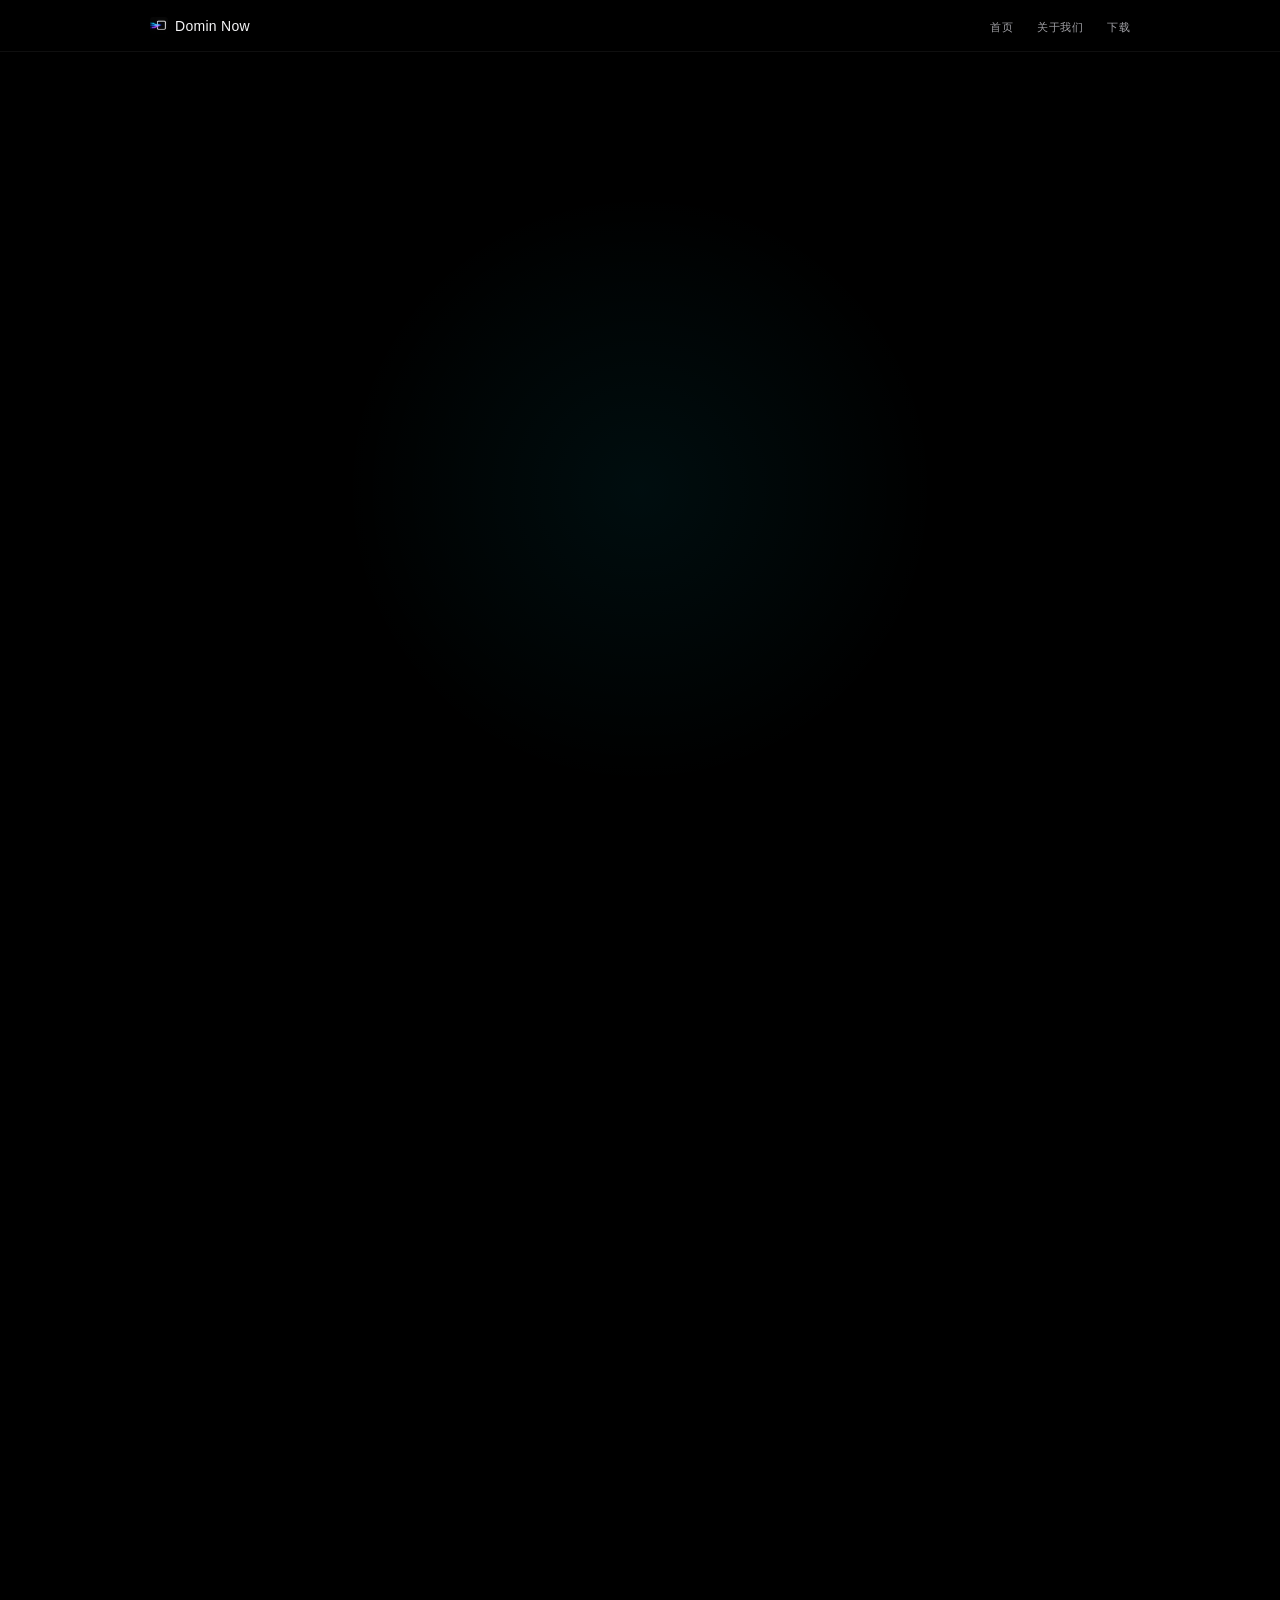
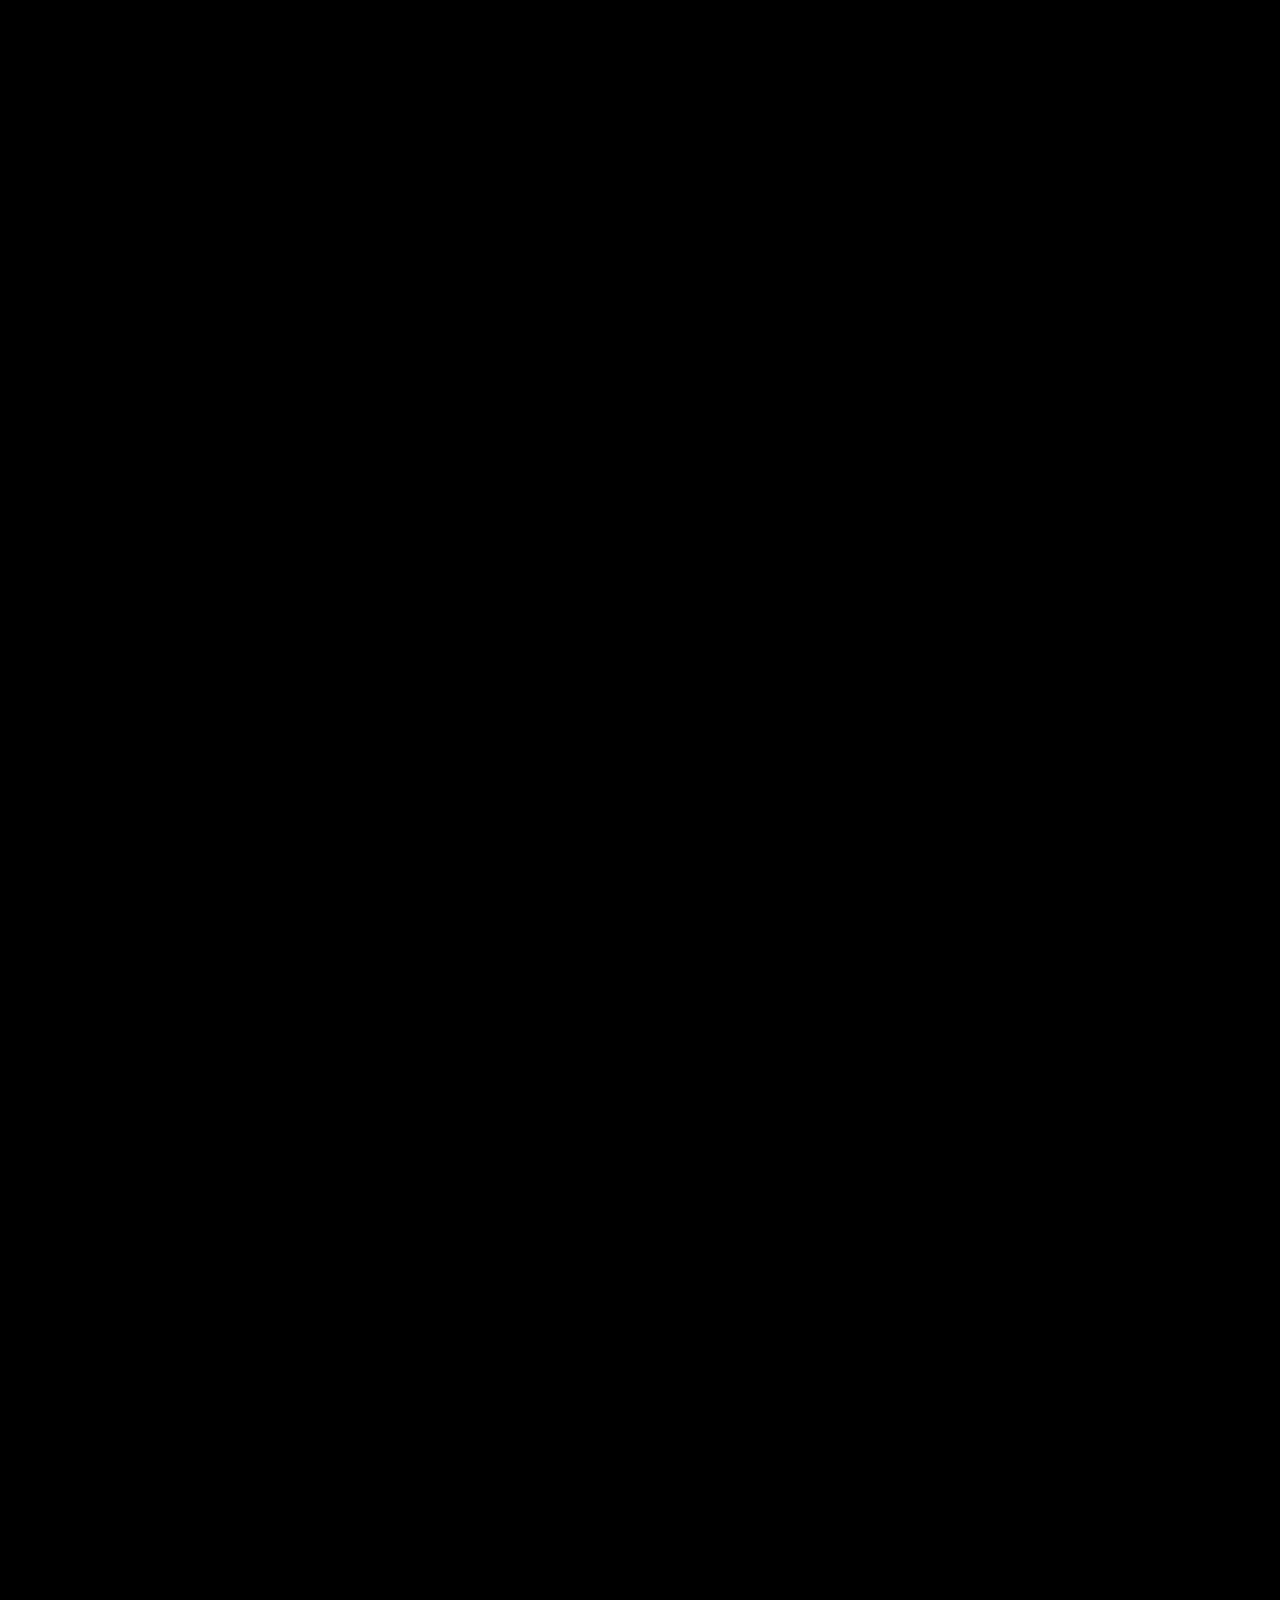
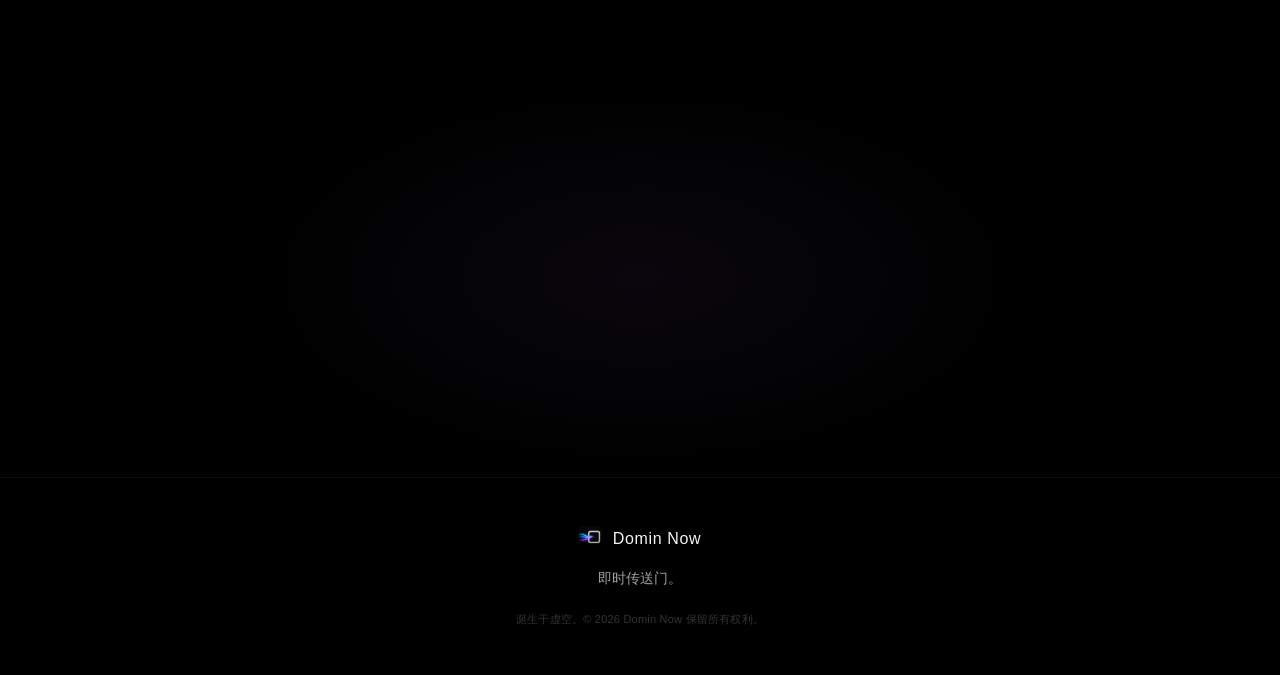
<file: index.html>
<!DOCTYPE html>
<html lang="zh-CN">

<head>
  <meta charset="UTF-8">
  <meta name="viewport" content="width=device-width, initial-scale=1.0">
  <title>Domin Now — 连接，就在此刻。</title>
  <link href="https://fonts.googleapis.com/css2?family=Orbitron:wght@400;700&display=swap" rel="stylesheet">
  <link href="https://fonts.cdnfonts.com/css/digital-7-mono" rel="stylesheet">
  <link href="https://fonts.cdnfonts.com/css/dseg7-classic" rel="stylesheet">
  <link rel="stylesheet" href="style.css">
</head>

<body>

  <!-- 导航栏 -->
  <nav>
    <div class="nav-inner">
      <div class="nav-logo">
        <img src="logo.png" alt="Logo">
        <span>Domin Now</span>
      </div>
      <button class="nav-toggle" id="navToggle" aria-label="Toggle Menu">
        <span></span>
        <span></span>
      </button>
    </div>
  </nav>

  <ul class="nav-links">
    <li><a href="index.html">首页</a></li>
    <li><a href="about.html">关于我们</a></li>
    <li><a href="download.html">下载</a></li>
  </ul>

  <!-- 首屏 -->
  <section class="hero">
    <div class="section-inner">
      <p class="hero-eyebrow reveal">隆重推出 Domin Now</p>
      <h1 class="reveal reveal-delay-1">连接<br>就在此刻</h1>
      <p class="hero-sub reveal reveal-delay-2">
        为你最亲密的瞬间，开启一扇私密传送门。<br>
        直达对方主屏幕，无需任何操作。
      </p>
      <a href="#mechanism" class="hero-cta reveal reveal-delay-3">
        <svg viewBox="0 0 24 24" fill="none" stroke="currentColor" stroke-width="2.5" stroke-linecap="round"
          stroke-linejoin="round">
          <circle cx="12" cy="12" r="10" />
          <polyline points="12 8 12 12 14 14" />
        </svg>
        了解工作原理
      </a>
      <div class="widget-showcase reveal reveal-delay-4">
        <div class="widget-frame">
          <div class="widget-inner-photo">
            <div class="polaroid-grain"></div>
          </div>
          <span class="widget-timestamp-digital">07月29日 00:09</span>
        </div>
      </div>
    </div>
  </section>

  <!-- 核心机制 -->
  <section class="mechanism" id="mechanism">
    <div class="section-inner">
      <p class="section-label reveal">核心逻辑</p>
      <h2 class="section-headline reveal reveal-delay-1">超越应用的边界</h2>
      <p class="section-body reveal reveal-delay-2">
        你的瞬间，占据 TA 的屏幕。<br>
        一张照片，发出的那一刻，就已经被看见。<br>
        不需要打开，不需要点击，它就在那里。
      </p>
      <div class="mechanism-visual reveal reveal-delay-3">
        <div class="mech-node sender">
          <div class="mech-node-icon">
            <svg width="24" height="24" viewBox="0 0 24 24" fill="none" stroke="var(--cyan-glow)" stroke-width="1.5"
              stroke-linecap="round">
              <rect x="3" y="3" width="18" height="18" rx="4" />
              <circle cx="12" cy="12" r="3" />
            </svg>
          </div>
          <span class="mech-node-label">你拍下瞬间</span>
        </div>
        <div class="mech-arrow">
          <div class="mech-arrow-line"></div>
          <span class="mech-arrow-label">即时传送</span>
        </div>
        <div class="mech-node receiver">
          <div class="mech-node-icon">
            <svg width="24" height="24" viewBox="0 0 24 24" fill="none" stroke="var(--violet-glow)" stroke-width="1.5"
              stroke-linecap="round">
              <rect x="2" y="3" width="20" height="18" rx="4" />
              <rect x="6" y="7" width="12" height="10" rx="2" />
            </svg>
          </div>
          <span class="mech-node-label">对方即刻收到</span>
        </div>
      </div>
    </div>
  </section>

  <!-- 两种状态 -->
  <section class="states" id="states">
    <div class="section-inner">
      <p class="section-label reveal">极致交互</p>
      <h2 class="section-headline reveal reveal-delay-1">两种模式，两种可能</h2>
      <p class="section-body reveal reveal-delay-2">
        针对不同的瞬间，选择最契合的传递方式。
      </p>
      <div class="states-grid">
        <div class="state-card listening reveal reveal-delay-3">
          <div class="state-indicator"></div>
          <p class="state-mode">日常</p>
          <h3 class="state-title">向世界打开，当下发生</h3>
          <p class="state-body">
            没有压力，没有倒计时。<br>
            只是一个你想分享的瞬间。<br><br>
            拍下此刻，发送给在意的 TA。<br>
            轻松、自然，就像生活本身。
          </p>
        </div>
        <div class="state-card void-mode reveal reveal-delay-4">
          <div class="state-indicator"></div>
          <p class="state-mode">催一下</p>
          <h3 class="state-title">不是分享，是必须回应</h3>
          <p class="state-body">
            一旦发出，就必须回应。<br>
            没有跳过，没有已读不回。<br><br>
            你只能用一张照片，给出答案。<br>
            时间在流逝，关系在此刻被验证。
          </p>
        </div>
      </div>
    </div>
  </section>

  <!-- 还有一件事 -->
  <section class="one-more-thing" id="echo">
    <div class="section-inner">
      <p class="omt-pre reveal">还有一件事</p>
      <h2 class="omt-headline reveal reveal-delay-1">回响模式</h2>
      <p class="omt-sub reveal reveal-delay-2">两段人生，一幅杰作</p>
      <p class="section-body reveal reveal-delay-3">
        协作式创造。通过实时双重曝光，将你的瞬间与 TA 的瞬间融为一体。
        一个共同的视界，诞生于两个截然不同的世界。
      </p>
      <div class="echo-visual reveal reveal-delay-3">
        <div class="echo-circle"></div>
        <div class="echo-circle"></div>
        <div class="echo-circle"></div>
        <div class="echo-core"></div>
      </div>
      <div class="coming-soon reveal reveal-delay-4">即将推出</div>
    </div>
  </section>

  <!-- 页脚 -->
  <footer>
    <div class="footer-logo">
      <img src="logo.png" alt="Logo">
      <span>Domin Now</span>
    </div>
    <p class="footer-tagline">即时传送门。</p>
    <p class="footer-legal">诞生于虚空。© 2026 Domin Now 保留所有权利。</p>
  </footer>

  <script>
    const observer = new IntersectionObserver((entries) => {
      entries.forEach(entry => {
        if (entry.isIntersecting) {
          entry.target.classList.add('visible');
        } else {
          entry.target.classList.remove('visible');
        }
      });
    }, {
      threshold: 0.1,
      rootMargin: '0px 0px -50px 0px'
    });

    document.querySelectorAll('.reveal').forEach(el => observer.observe(el));

    // 移动端菜单
    const navToggle = document.getElementById('navToggle');
    const navLinks = document.querySelector('.nav-links');

    if (navToggle && navLinks) {
      navToggle.addEventListener('click', () => {
        navToggle.classList.toggle('active');
        navLinks.classList.toggle('active');
        document.body.classList.toggle('no-scroll');
      });

      navLinks.querySelectorAll('a').forEach(link => {
        link.addEventListener('click', () => {
          navToggle.classList.remove('active');
          navLinks.classList.remove('active');
          document.body.classList.remove('no-scroll');
        });
      });
    }

    document.querySelectorAll('a[href^="#"]').forEach(anchor => {
      anchor.addEventListener('click', function (e) {
        e.preventDefault();
        const target = document.querySelector(this.getAttribute('href'));
        if (target) {
          target.scrollIntoView({ behavior: 'smooth', block: 'start' });
        }
      });
    });
  </script>

</body>

</html>
</file>
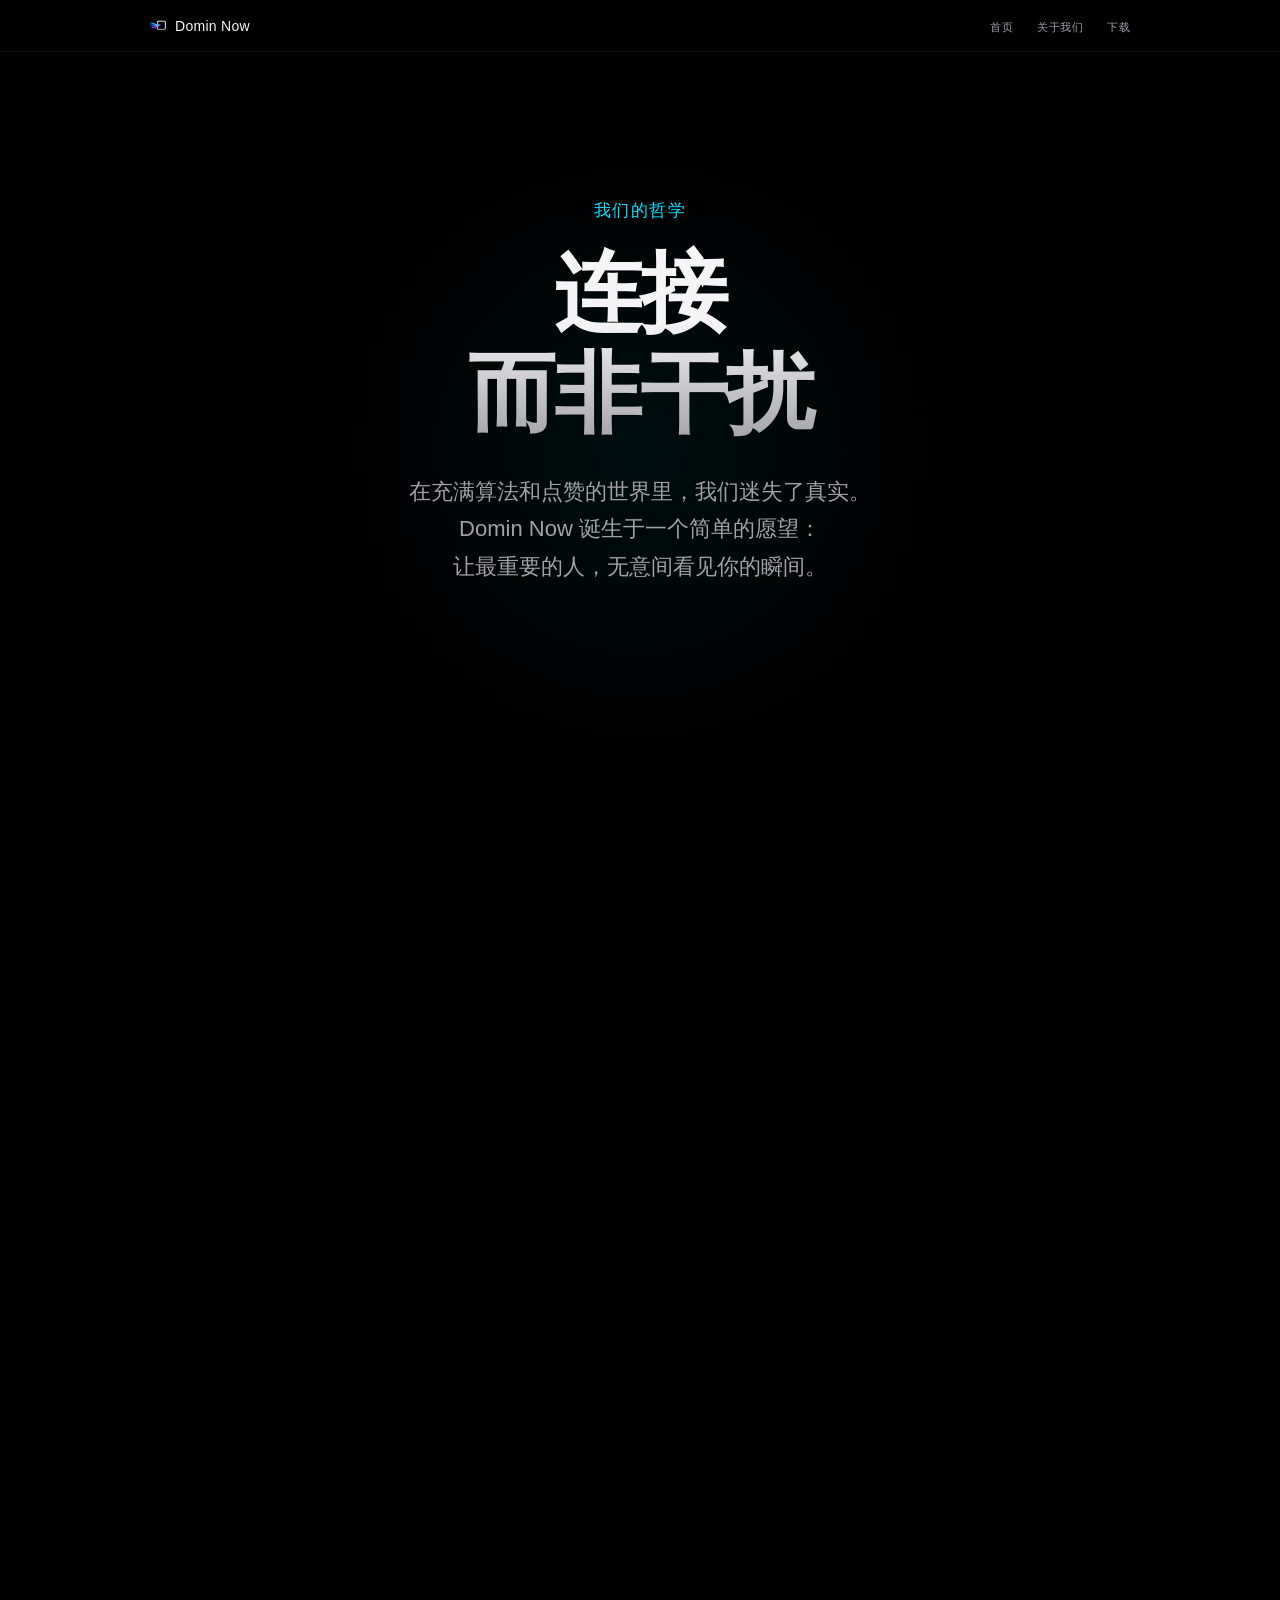
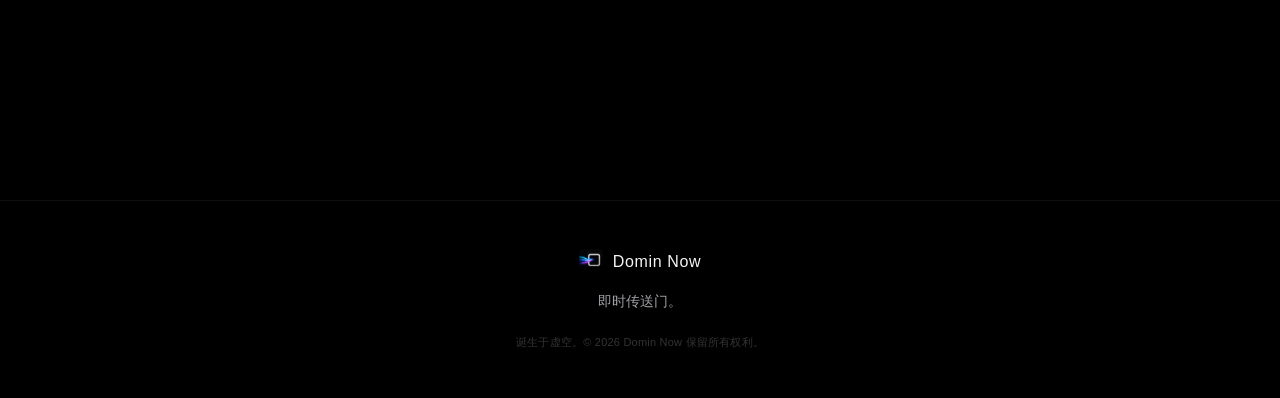
<file: about.html>
<!DOCTYPE html>
<html lang="zh-CN">

<head>
  <meta charset="UTF-8">
  <meta name="viewport" content="width=device-width, initial-scale=1.0">
  <title>关于我们 — Domin Now</title>
  <link href="https://fonts.googleapis.com/css2?family=Orbitron:wght@400;700&display=swap" rel="stylesheet">
  <link rel="stylesheet" href="style.css">
</head>

<body>

  <!-- 导航栏 -->
  <nav>
    <div class="nav-inner">
      <a href="index.html" class="nav-logo">
        <img src="logo.png" alt="Logo">
        <span>Domin Now</span>
      </a>
      <button class="nav-toggle" id="navToggle" aria-label="Toggle Menu">
        <span></span>
        <span></span>
      </button>
    </div>
  </nav>

  <ul class="nav-links">
    <li><a href="index.html">首页</a></li>
    <li><a href="about.html">关于我们</a></li>
    <li><a href="download.html">下载</a></li>
  </ul>

  <!-- 关于我们 Hero -->
  <section class="hero">
    <div class="section-inner">
      <p class="hero-eyebrow reveal">我们的哲学</p>
      <h1 class="reveal reveal-delay-1">连接<br>而非干扰</h1>
      <p class="hero-sub reveal reveal-delay-2">
        在充满算法和点赞的世界里，我们迷失了真实。<br>
        Domin Now 诞生于一个简单的愿望：<br>
        让最重要的人，无意间看见你的瞬间。
      </p>
    </div>
  </section>

  <!-- 我们的愿景 -->
  <section class="mechanism">
    <div class="section-inner">
      <p class="section-label reveal">愿景</p>
      <h2 class="section-headline reveal reveal-delay-1">夺回你的屏幕</h2>
      <p class="section-body reveal reveal-delay-2">
        我们不希望你花费数小时滑动信息流。我们希望你的一天是由碎片般的、真实的瞬间组成的。
        那是你最好的朋友正在喝的咖啡，还是你爱人窗外的夕阳。
        没有修图，没有滤镜，只有当下。
      </p>
      <div class="mechanism-visual reveal reveal-delay-3" style="margin-top: 40px;">
          <div class="ceramic-badge">
              <div class="ceramic-badge-dot"></div>
              <span>去中心化社交</span>
          </div>
          <div class="ceramic-badge">
              <div class="ceramic-badge-dot"></div>
              <span>隐私至上</span>
          </div>
          <div class="ceramic-badge">
              <div class="ceramic-badge-dot"></div>
              <span>拒绝算法</span>
          </div>
      </div>
    </div>
  </section>

  <!-- 页脚 -->
  <footer>
    <div class="footer-logo">
      <img src="logo.png" alt="Logo">
      <span>Domin Now</span>
    </div>
    <p class="footer-tagline">即时传送门。</p>
    <p class="footer-legal">诞生于虚空。© 2026 Domin Now 保留所有权利。</p>
  </footer>

  <script>
    const observer = new IntersectionObserver((entries) => {
      entries.forEach(entry => {
        if (entry.isIntersecting) {
          entry.target.classList.add('visible');
        } else {
          entry.target.classList.remove('visible');
        }
      });
    }, {
      threshold: 0.1,
      rootMargin: '0px 0px -50px 0px'
    });

    document.querySelectorAll('.reveal').forEach(el => observer.observe(el));

    // 移动端菜单
    const navToggle = document.getElementById('navToggle');
    const navLinks = document.querySelector('.nav-links');

    if (navToggle && navLinks) {
      navToggle.addEventListener('click', () => {
        navToggle.classList.toggle('active');
        navLinks.classList.toggle('active');
        document.body.classList.toggle('no-scroll');
      });
    }
  </script>

</body>

</html>
</file>
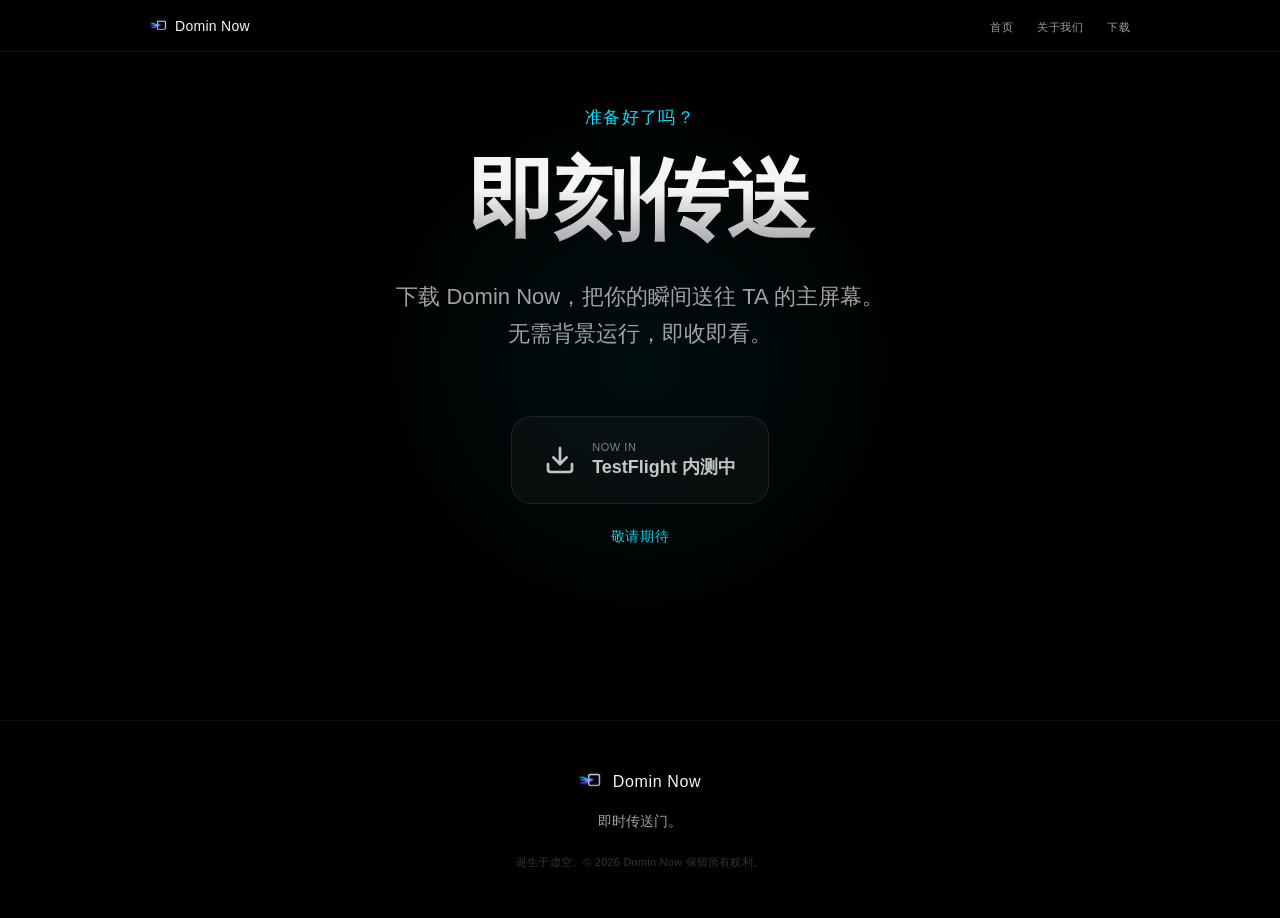
<file: download.html>
<!DOCTYPE html>
<html lang="zh-CN">

<head>
  <meta charset="UTF-8">
  <meta name="viewport" content="width=device-width, initial-scale=1.0">
  <title>下载 Domin Now — 占据 TA 的主屏幕</title>
  <link href="https://fonts.googleapis.com/css2?family=Orbitron:wght@400;700&display=swap" rel="stylesheet">
  <link rel="stylesheet" href="style.css">
  <style>
    .download-grid {
      display: flex;
      gap: 24px;
      justify-content: center;
      margin-top: 64px;
      flex-wrap: wrap;
    }

    /* 借用 style.css 中 state-card 的设计思路制作下载按钮 */
    .dl-btn {
      min-width: 220px;
      padding: 24px 32px;
      border-radius: 20px;
      background: rgba(255, 255, 255, 0.04);
      border: 1px solid rgba(255, 255, 255, 0.15);
      color: var(--ceramic);
      text-decoration: none;
      display: flex;
      align-items: center;
      gap: 16px;
      transition: all 0.3s cubic-bezier(0.16, 1, 0.3, 1);
    }



    .dl-btn svg {
      width: 32px;
      height: 32px;
    }

    .dl-text {
      text-align: left;
    }

    .dl-label {
      font-size: 11px;
      color: var(--ceramic-dim);
      text-transform: uppercase;
      letter-spacing: 0.05em;
      margin-bottom: 2px;
    }

    .dl-title {
      font-size: 18px;
      font-weight: 600;
    }
  </style>
</head>

<body>

  <!-- 导航栏 -->
  <nav>
    <div class="nav-inner">
      <a href="index.html" class="nav-logo">
        <img src="logo.png" alt="Logo">
        <span>Domin Now</span>
      </a>
      <button class="nav-toggle" id="navToggle" aria-label="Toggle Menu">
        <span></span>
        <span></span>
      </button>
    </div>
  </nav>

  <ul class="nav-links">
    <li><a href="index.html">首页</a></li>
    <li><a href="about.html">关于我们</a></li>
    <li><a href="download.html">下载</a></li>
  </ul>

  <!-- 下载 Hero -->
  <section class="hero" style="min-height: 80vh;">
    <div class="section-inner">
      <p class="hero-eyebrow reveal">准备好了吗？</p>
      <h1 class="reveal reveal-delay-1">即刻传送</h1>
      <p class="hero-sub reveal reveal-delay-2">
        下载 Domin Now，把你的瞬间送往 TA 的主屏幕。<br>
        无需背景运行，即收即看。
      </p>

      <div class="download-grid reveal reveal-delay-3">
        <!-- 静态展示按钮 -->
        <div class="dl-btn" style="cursor: default; opacity: 0.8; border-color: rgba(255, 255, 255, 0.1);">
          <!-- 通用下载图标: 箭头 + 托盘 -->
          <svg viewBox="0 0 24 24" fill="none" stroke="currentColor" stroke-width="2" stroke-linecap="round" stroke-linejoin="round">
            <path d="M21 15v4a2 2 0 0 1-2 2H5a2 2 0 0 1-2-2v-4"></path>
            <polyline points="7 10 12 15 17 10"></polyline>
            <line x1="12" y1="15" x2="12" y2="3"></line>
          </svg>
          <div class="dl-text">
            <div class="dl-label">NOW IN</div>
            <div class="dl-title">TestFlight 内测中</div>
          </div>
        </div>
      </div>
      
      <p style="margin-top: 24px; color: var(--cyan-glow); font-size: 14px; font-weight: 500; letter-spacing: 0.05em; opacity: 0.9;">敬请期待</p>
    </div>
  </section>

  <!-- 页脚 -->
  <footer>
    <div class="footer-logo">
      <img src="logo.png" alt="Logo">
      <span>Domin Now</span>
    </div>
    <p class="footer-tagline">即时传送门。</p>
    <p class="footer-legal">诞生于虚空。© 2026 Domin Now 保留所有权利。</p>
  </footer>

  <script>
    const observer = new IntersectionObserver((entries) => {
      entries.forEach(entry => {
        if (entry.isIntersecting) {
          entry.target.classList.add('visible');
        } else {
          entry.target.classList.remove('visible');
        }
      });
    }, {
      threshold: 0.1,
      rootMargin: '0px 0px -50px 0px'
    });

    document.querySelectorAll('.reveal').forEach(el => observer.observe(el));

    // 移动端菜单
    const navToggle = document.getElementById('navToggle');
    const navLinks = document.querySelector('.nav-links');

    if (navToggle && navLinks) {
      navToggle.addEventListener('click', () => {
        navToggle.classList.toggle('active');
        navLinks.classList.toggle('active');
        document.body.classList.toggle('no-scroll');
      });
    }


  </script>

</body>

</html>
</file>
<file: style.css>
:root {
  --void: #000000;
  --ceramic: #f5f5f7;
  --ceramic-dim: #a1a1a6;
  --cyan-glow: #00e5ff;
  --cyan-soft: #00bcd4;
  --violet-glow: #b388ff;
  --violet-deep: #7c4dff;
  --red-signal: #ff3b30;
  --green-signal: #30d158;
  --surface-dark: #0a0a0a;
  --surface-card: #111111;
  --border-subtle: rgba(255, 255, 255, 0.06);
}

* {
  margin: 0;
  padding: 0;
  box-sizing: border-box;
}

html {
  scroll-behavior: smooth;
  overflow-x: hidden;
}

body {
  background: var(--void);
  color: var(--ceramic);
  font-family: -apple-system, 'SF Pro SC', 'SF Pro Display', 'PingFang SC', 'Noto Sans SC', 'Microsoft YaHei', 'Helvetica Neue', sans-serif;
  -webkit-font-smoothing: antialiased;
  -moz-osx-font-smoothing: grayscale;
  overflow-x: hidden;
}

/* ─── NAV ─── */
nav {
  position: fixed;
  top: 0;
  left: 0;
  right: 0;
  z-index: 10000; /* 确保整体处于高位，但不遮挡菜单内部链接 */
  height: 52px;
  display: flex;
  align-items: center;
  justify-content: center;
  backdrop-filter: saturate(180%) blur(20px);
  -webkit-backdrop-filter: saturate(180%) blur(20px);
  background: rgba(0, 0, 0, 0.72);
  border-bottom: 1px solid var(--border-subtle);
}

nav .nav-inner {
  max-width: 1024px;
  width: 100%;
  display: flex;
  align-items: center;
  justify-content: space-between;
  padding: 0 22px;
}

.nav-logo {
  display: flex;
  align-items: center;
  text-decoration: none;
  gap: 7px;
  line-height: 1;
}

.nav-logo img {
  height: 18px;
  width: auto;
  object-fit: contain;
  /* 去除图片底部的间隙 */
  display: block;
}

.nav-logo span {
  font-size: 14px;
  font-weight: 500;
  letter-spacing: 0.02em;
  color: var(--ceramic);
  position: relative;
  /* 微调，使视觉上更居中 */
  top: 0.5px;
}

.nav-links {
  display: flex;
  gap: 24px;
  list-style: none;
  position: fixed;
  top: 0;
  left: 50%;
  transform: translateX(-50%);
  max-width: 1024px;
  width: 100%;
  height: 52px;
  justify-content: flex-end;
  align-items: center;
  padding: 0 22px;
  z-index: 10002;
  pointer-events: none; /* 让容器本身不挡住下方的点击 */
}

.nav-links li {
  pointer-events: auto; /* 让链接本身可点击 */
}

.nav-links a {
  color: var(--ceramic-dim);
  text-decoration: none;
  font-size: 11px;
  font-weight: 500;
  letter-spacing: 0.04em;
  transition: color 0.3s;
  text-transform: uppercase;
}

.nav-links a:hover {
  color: var(--ceramic);
}

/* ─── MOBILE NAV ─── */
.nav-toggle {
  display: none;
  background: none;
  border: none;
  padding: 8px;
  cursor: pointer;
  flex-direction: column;
  gap: 6px;
  z-index: 10001 !important; /* 确保比菜单更高 */
}

.nav-toggle span {
  width: 22px;
  height: 1.5px;
  background: var(--ceramic);
  transition: transform 0.3s cubic-bezier(0.16, 1, 0.3, 1), opacity 0.3s;
  border-radius: 1px;
}

/* ─── RESPONSIVE ─── */
@media (max-width: 768px) {
  .nav-toggle {
    display: flex;
  }

  .nav-links {
    display: flex !important;
    position: fixed !important;
    top: 0 !important;
    left: 0 !important;
    transform: none !important; /* 取消大屏的居中偏移 */
    max-width: none !important;
    width: 100vw !important;
    height: 100vh !important;
    background: #000 !important;
    flex-direction: column !important;
    align-items: center !important;
    justify-content: center !important;
    gap: 32px !important;
    padding: 0 !important;
    margin: 0 !important;
    transform: translateY(-100%) !important;
    transition: transform 0.4s cubic-bezier(0.16, 1, 0.3, 1), opacity 0.3s;
    visibility: hidden;
    opacity: 0;
    z-index: 9999 !important;
    pointer-events: none;
  }

  .nav-links.active {
    transform: translateY(0) !important;
    visibility: visible;
    opacity: 1;
    pointer-events: auto;
  }

  .nav-links a {
    font-size: 24px;
    font-weight: 500;
    color: var(--ceramic);
  }

  .nav-toggle.active span:nth-child(1) {
    transform: translateY(7.5px) rotate(45deg);
  }

  .nav-toggle.active span:nth-child(2) {
    transform: translateY(-7.5px) rotate(-45deg);
  }

  body.no-scroll {
    overflow: hidden;
  }
}

/* ─── SECTIONS ─── */
section {
  min-height: 100vh;
  display: flex;
  flex-direction: column;
  align-items: center;
  justify-content: center;
  position: relative;
  padding: 120px 24px;
}

@media (max-width: 768px) {
  section {
    padding: 80px 20px;
    min-height: auto;
  }
}

.section-inner {
  max-width: 980px;
  width: 100%;
  text-align: center;
}

/* ─── HERO ─── */
.hero {
  min-height: 100vh;
  min-height: 100dvh;
  padding-top: 52px;
  position: relative;
  overflow: hidden;
}

.hero::before {
  content: '';
  position: absolute;
  top: 50%;
  left: 50%;
  transform: translate(-50%, -50%);
  width: 600px;
  height: 600px;
  background: radial-gradient(circle, rgba(0, 229, 255, 0.06) 0%, transparent 70%);
  border-radius: 50%;
  animation: heroBreath 6s ease-in-out infinite;
  pointer-events: none;
}

@keyframes heroBreath {

  0%,
  100% {
    opacity: 0.4;
    transform: translate(-50%, -50%) scale(1);
  }

  50% {
    opacity: 1;
    transform: translate(-50%, -50%) scale(1.15);
  }
}

.hero-eyebrow {
  font-size: 17px;
  font-weight: 400;
  letter-spacing: 0.08em;
  color: var(--cyan-glow);
  margin-bottom: 20px;
}

.hero h1 {
  font-size: clamp(44px, 8vw, 88px);
  font-weight: 700;
  letter-spacing: -0.02em;
  line-height: 1.15;
  margin: 0 auto 28px;
  background: linear-gradient(180deg, var(--ceramic) 40%, var(--ceramic-dim) 100%);
  -webkit-background-clip: text;
  -webkit-text-fill-color: transparent;
  background-clip: text;
}

.hero-sub {
  font-size: clamp(16px, 2.2vw, 22px);
  font-weight: 300;
  line-height: 1.7;
  color: var(--ceramic-dim);
  max-width: 560px;
  margin: 0 auto 48px;
  text-align: center;
}

.hero-cta {
  display: inline-flex;
  align-items: center;
  gap: 8px;
  padding: 14px 32px;
  background: var(--cyan-glow);
  color: var(--void);
  font-size: 16px;
  font-weight: 600;
  border-radius: 980px;
  text-decoration: none;
  letter-spacing: 0.02em;
  transition: transform 0.3s, box-shadow 0.3s, opacity 0.8s cubic-bezier(0.16, 1, 0.3, 1);
  box-shadow: 0 0 0 rgba(0, 229, 255, 0);
}

.hero-cta:hover {
  transform: scale(1.04);
  box-shadow: 0 0 40px rgba(0, 229, 255, 0.3);
}

.hero-cta svg {
  width: 18px;
  height: 18px;
}

/* ─── WIDGET MOCKUP ─── */
.widget-showcase {
  margin-top: 80px;
  perspective: 1200px;
}

.widget-frame {
  width: 280px;
  height: 280px;
  margin: 0 auto;
  background: #000;
  border-radius: 46px;
  border: none;
  position: relative;
  overflow: hidden;
  box-shadow:
    0 40px 100px rgba(255, 255, 255, 0.03),
    0 0 0 1px rgba(255, 255, 255, 0.05);
  /* 极其微弱的边缘光，确保在纯黑背景下可见 */
  animation: widgetFloat 6s ease-in-out infinite;
}

@keyframes widgetFloat {

  0%,
  100% {
    transform: rotateX(2deg) rotateY(0deg) translateY(0);
  }

  50% {
    transform: rotateX(-1deg) rotateY(2deg) translateY(-8px);
  }
}

.widget-inner-photo {
  position: absolute;
  inset: 8px;
  border-radius: 40px;
  background: url("eg.jpg") center / cover no-repeat;
  display: flex;
  align-items: center;
  justify-content: center;
  overflow: hidden;
}

.widget-timestamp-digital {
  position: absolute;
  bottom: 12px;
  right: 32px;
  font-family: 'Digital-7 Mono', 'DSEG7 Classic', 'Courier New', monospace;
  font-size: 20px;
  color: #ff9d00;
  white-space: nowrap;
  letter-spacing: 0.04em;
  font-weight: 400;
  z-index: 10;
  text-shadow: 0 0 15px rgba(255, 157, 0, 0.4), 0 0 4px rgba(0, 0, 0, 0.8);
  pointer-events: none;
}


/* ─── MECHANISM ─── */
.mechanism {
  background: var(--void);
}

.mechanism::before {
  display: none;
}

.section-label {
  font-size: 14px;
  font-weight: 500;
  letter-spacing: 0.12em;
  color: var(--cyan-glow);
  margin-bottom: 16px;
  text-align: center;
}

.section-headline {
  font-size: clamp(34px, 5.5vw, 60px);
  font-weight: 700;
  letter-spacing: -0.02em;
  line-height: 1.2;
  margin-bottom: 24px;
  margin-left: auto;
  margin-right: auto;
  background: linear-gradient(180deg, var(--ceramic) 30%, var(--ceramic-dim) 100%);
  -webkit-background-clip: text;
  -webkit-text-fill-color: transparent;
  background-clip: text;
}

.section-body {
  font-size: clamp(16px, 1.9vw, 20px);
  font-weight: 300;
  line-height: 1.8;
  color: var(--ceramic-dim);
  max-width: 560px;
  margin: 0 auto;
  text-align: center;
}

.mechanism-visual {
  margin-top: 72px;
  display: flex;
  align-items: center;
  justify-content: center;
  gap: 48px;
  flex-wrap: wrap;
}

@media (max-width: 768px) {
  .mechanism-visual {
    flex-direction: column;
    gap: 32px;
    margin-top: 48px;
  }
}

.mech-node {
  width: 160px;
  height: 160px;
  border-radius: 40px;
  display: flex;
  flex-direction: column;
  align-items: center;
  justify-content: center;
  gap: 12px;
  border: 1px solid rgba(255, 255, 255, 0.1);
  background: rgba(255, 255, 255, 0.03);
  position: relative;
}

.mech-node-icon {
  width: 40px;
  height: 40px;
  border-radius: 12px;
  display: flex;
  align-items: center;
  justify-content: center;
}

.mech-node-label {
  font-size: 14px;
  font-weight: 500;
  letter-spacing: 0.02em;
  color: var(--ceramic-dim);
}

.mech-node.sender .mech-node-icon {
  background: rgba(0, 229, 255, 0.12);
}

.mech-node.receiver .mech-node-icon {
  background: rgba(179, 136, 255, 0.12);
}

.mech-arrow {
  display: flex;
  flex-direction: column;
  align-items: center;
  gap: 8px;
}

.mech-arrow-line {
  width: 80px;
  height: 2px;
  background: linear-gradient(90deg, var(--cyan-glow), var(--violet-glow));
  border-radius: 1px;
  position: relative;
  overflow: hidden;
}

@media (max-width: 768px) {
  .mech-arrow {
    flex-direction: row;
    gap: 16px;
  }
  
  .mech-arrow-line {
    width: 2px;
    height: 60px;
    background: linear-gradient(180deg, var(--cyan-glow), var(--violet-glow));
    order: -1;
  }
}

.mech-arrow-line::after {
  content: '';
  position: absolute;
  top: 0;
  left: -100%;
  width: 60%;
  height: 100%;
  background: linear-gradient(90deg, transparent, rgba(255, 255, 255, 0.6), transparent);
  animation: arrowStream 2s ease-in-out infinite;
}

@media (max-width: 768px) {
  .mech-arrow-line::after {
    left: 0;
    top: -100%;
    width: 100%;
    height: 60%;
    background: linear-gradient(180deg, transparent, rgba(255, 255, 255, 0.6), transparent);
    animation: arrowStreamVertical 2s ease-in-out infinite;
  }
}

@keyframes arrowStream {
  0% { left: -60%; }
  100% { left: 160%; }
}

@keyframes arrowStreamVertical {
  0% { top: -60%; }
  100% { top: 160%; }
}

.mech-arrow-label {
  font-size: 11px;
  letter-spacing: 0.12em;
  color: var(--cyan-soft);
  font-weight: 500;
}

/* ─── STATES ─── */
.states-grid {
  display: grid;
  grid-template-columns: 1fr 1fr;
  gap: 24px;
  margin-top: 72px;
  max-width: 800px;
  margin-left: auto;
  margin-right: auto;
}

@media (max-width: 640px) {
  .states-grid {
    grid-template-columns: 1fr;
  }
}

.state-card {
  padding: 48px 36px;
  border-radius: 28px;
  border: 1px solid rgba(255, 255, 255, 0.12);
  background: rgba(255, 255, 255, 0.03);
  text-align: left;
  position: relative;
  overflow: hidden;
  transition: transform 0.4s, border-color 0.4s, background-color 0.4s, box-shadow 0.4s;
}

.state-card:hover {
  transform: translateY(-4px);
  background: rgba(255, 255, 255, 0.05);
}

.state-card.listening:hover {
  border-color: rgba(48, 209, 88, 0.4);
  box-shadow: 0 10px 40px rgba(48, 209, 88, 0.08);
}

.state-card.void-mode:hover {
  border-color: rgba(255, 59, 48, 0.3);
  box-shadow: 0 10px 40px rgba(255, 59, 48, 0.06);
}

.state-card::before {
  content: '';
  position: absolute;
  top: 0;
  left: 0;
  right: 0;
  height: 200px;
  pointer-events: none;
}

.state-card.listening::before {
  background: radial-gradient(ellipse at 50% 0%, rgba(48, 209, 88, 0.06) 0%, transparent 70%);
}

.state-card.void-mode::before {
  background: radial-gradient(ellipse at 50% 0%, rgba(255, 59, 48, 0.04) 0%, transparent 70%);
}

.state-indicator {
  width: 12px;
  height: 12px;
  border-radius: 50%;
  margin-bottom: 24px;
}

.listening .state-indicator {
  background: var(--green-signal);
  box-shadow: 0 0 16px rgba(48, 209, 88, 0.4);
  animation: pulse 2.5s ease-in-out infinite;
}

.void-mode .state-indicator {
  background: var(--red-signal);
  box-shadow: 0 0 12px rgba(255, 59, 48, 0.3);
}

.state-mode {
  font-size: 12px;
  font-weight: 500;
  letter-spacing: 0.12em;
  margin-bottom: 12px;
}

.listening .state-mode {
  color: var(--green-signal);
}

.void-mode .state-mode {
  color: var(--red-signal);
}

.state-title {
  font-size: 26px;
  font-weight: 700;
  letter-spacing: -0.01em;
  margin-bottom: 16px;
  color: var(--ceramic);
}

.state-body {
  font-size: 15px;
  font-weight: 300;
  line-height: 1.75;
  color: var(--ceramic-dim);
}

/* ─── ARTIFACT ─── */
.artifact {
  background: var(--void);
  position: relative;
}

.artifact::before {
  content: '';
  position: absolute;
  top: 0;
  left: 0;
  right: 0;
  height: 1px;
  background: linear-gradient(90deg, transparent, var(--border-subtle), transparent);
}

.polaroid-showcase {
  margin-top: 72px;
  display: flex;
  align-items: center;
  justify-content: center;
}

.polaroid {
  width: 280px;
  aspect-ratio: 1;
  background: #000;
  border-radius: 46px;
  padding: 0;
  box-shadow:
    0 60px 120px rgba(0, 0, 0, 0.7),
    0 0 0 1px rgba(255, 255, 255, 0.06);
  border: none;
  position: relative;
  overflow: hidden;
  transform: rotate(-2deg);
  transition: transform 0.5s;
}

.polaroid:hover {
  transform: rotate(0deg) scale(1.03);
}

.polaroid-image {
  position: absolute;
  inset: 8px;
  border-radius: 40px;
  background:
    linear-gradient(145deg, #0a0a0c, #161b22, #1a1a2e),
    radial-gradient(ellipse at 40% 30%, rgba(0, 229, 255, 0.08), transparent 60%);
  position: relative;
  overflow: hidden;
}

.polaroid-image::after {
  content: '';
  position: absolute;
  inset: 0;
  background:
    radial-gradient(ellipse at 35% 45%, rgba(0, 229, 255, 0.12) 0%, transparent 50%),
    radial-gradient(ellipse at 65% 55%, rgba(179, 136, 255, 0.08) 0%, transparent 50%);
}

.brand-subtext {
  margin-top: 16px;
  font-size: 14px;
  font-weight: 600;
  color: var(--ceramic);
  text-align: center;
  letter-spacing: 0.02em;
}

.polaroid-grain {
  position: absolute;
  inset: 0;
  opacity: 0.12;
  background-image: url("data:image/svg+xml,%3Csvg viewBox='0 0 256 256' xmlns='http://www.w3.org/2000/svg'%3E%3Cfilter id='noise'%3E%3CfeTurbulence type='fractalNoise' baseFrequency='0.9' numOctaves='4' stitchTiles='stitch'/%3E%3C/filter%3E%3Crect width='100%25' height='100%25' filter='url(%23noise)'/%3E%3C/svg%3E");
  mix-blend-mode: overlay;
  pointer-events: none;
}

.polaroid-caption {
  font-size: 11px;
  color: rgba(255, 255, 255, 0.25);
  letter-spacing: 0.06em;
  font-style: italic;
}

.polaroid-footer {
  position: absolute;
  bottom: 14px;
  left: 14px;
  right: 14px;
  display: flex;
  justify-content: space-between;
  align-items: center;
}

.polaroid-logo {
  height: 14px;
  width: auto;
  opacity: 0.4;
  filter: brightness(0) invert(1);
}

.ceramic-badge {
  display: inline-flex;
  align-items: center;
  gap: 6px;
  margin-top: 48px;
  padding: 8px 16px;
  border-radius: 980px;
  border: 1px solid rgba(255, 255, 255, 0.08);
  background: rgba(255, 255, 255, 0.03);
  font-size: 12px;
  letter-spacing: 0.04em;
  color: var(--ceramic-dim);
}

.ceramic-badge-dot {
  width: 6px;
  height: 6px;
  border-radius: 50%;
  background: linear-gradient(135deg, var(--ceramic-dim), var(--ceramic));
}

/* ─── ONE MORE THING ─── */
.one-more-thing {
  background: var(--void);
  position: relative;
  overflow: hidden;
}

.one-more-thing::before {
  display: none;
}

.one-more-thing::after {
  content: '';
  position: absolute;
  bottom: 0;
  left: 50%;
  transform: translateX(-50%);
  width: 800px;
  height: 400px;
  background: radial-gradient(ellipse, rgba(179, 136, 255, 0.05) 0%, transparent 70%);
  pointer-events: none;
}

.omt-pre {
  font-size: 17px;
  font-weight: 400;
  color: var(--ceramic-dim);
  margin-bottom: 12px;
  font-style: italic;
  text-align: center;
}

.omt-headline {
  font-size: clamp(38px, 6.5vw, 68px);
  font-weight: 700;
  letter-spacing: -0.02em;
  line-height: 1.15;
  margin: 0 auto 8px;
  text-align: center;
  background: linear-gradient(135deg, var(--cyan-glow) 0%, var(--violet-glow) 50%, var(--cyan-glow) 100%);
  background-size: 200% 100%;
  -webkit-background-clip: text;
  -webkit-text-fill-color: transparent;
  background-clip: text;
  animation: gradientShift 4s ease infinite;
}

@keyframes gradientShift {

  0%,
  100% {
    background-position: 0% 50%;
  }

  50% {
    background-position: 100% 50%;
  }
}

.omt-sub {
  font-size: clamp(20px, 3vw, 32px);
  font-weight: 600;
  letter-spacing: -0.01em;
  color: var(--ceramic);
  margin-bottom: 24px;
  text-align: center;
}

.echo-visual {
  margin-top: 64px;
  display: flex;
  align-items: center;
  justify-content: center;
  position: relative;
}

.echo-circle {
  width: 200px;
  height: 200px;
  border-radius: 50%;
  border: 1px solid;
  position: absolute;
  animation: echoRotate 12s linear infinite;
}

.echo-circle:nth-child(1) {
  border-color: rgba(0, 229, 255, 0.15);
  animation-duration: 12s;
}

.echo-circle:nth-child(2) {
  width: 260px;
  height: 260px;
  border-color: rgba(179, 136, 255, 0.1);
  animation-duration: 18s;
  animation-direction: reverse;
}

.echo-circle:nth-child(3) {
  width: 320px;
  height: 320px;
  border-color: rgba(0, 229, 255, 0.05);
  animation-duration: 24s;
}

@keyframes echoRotate {
  from {
    transform: rotate(0deg);
  }

  to {
    transform: rotate(360deg);
  }
}

.echo-core {
  width: 100px;
  height: 100px;
  border-radius: 50%;
  background: radial-gradient(circle,
      rgba(0, 229, 255, 0.2) 0%,
      rgba(179, 136, 255, 0.15) 40%,
      transparent 70%);
  filter: blur(4px);
  position: relative;
  z-index: 1;
}

.coming-soon {
  margin-top: 48px;
  display: inline-flex;
  padding: 10px 24px;
  border-radius: 980px;
  border: 1px solid rgba(179, 136, 255, 0.2);
  background: rgba(179, 136, 255, 0.04);
  font-size: 13px;
  font-weight: 500;
  letter-spacing: 0.06em;
  color: var(--violet-glow);
}

/* ─── FOOTER ─── */
footer {
  padding: 48px 24px;
  text-align: center;
  border-top: 1px solid var(--border-subtle);
}

.footer-logo {
  display: flex;
  align-items: center;
  justify-content: center;
  margin-bottom: 20px;
  gap: 10px;
  line-height: 1;
}

.footer-logo img {
  height: 24px;
  width: auto;
  object-fit: contain;
  display: block;
}

.footer-logo span {
  font-size: 16px;
  font-weight: 500;
  letter-spacing: 0.04em;
  color: var(--ceramic);
  position: relative;
  top: 0.5px;
}



.footer-tagline {
  font-size: 14px;
  color: var(--ceramic-dim);
  font-weight: 300;
  margin-bottom: 24px;
}

.footer-legal {
  font-size: 11px;
  color: rgba(255, 255, 255, 0.2);
  letter-spacing: 0.02em;
}

/* ─── SCROLL ANIMATIONS ─── */
@keyframes fadeUp {
  from {
    opacity: 0;
    transform: translateY(24px);
  }

  to {
    opacity: 1;
    transform: translateY(0);
  }
}

.reveal {
  opacity: 0;
  transform: translateY(-30px); /* 上滑状态：起始于上方 - 下滑放出 */
  transition: opacity 0.8s cubic-bezier(0.16, 1, 0.3, 1), 
              transform 1s cubic-bezier(0.16, 1, 0.3, 1);
  will-change: transform, opacity;
}

.reveal.visible {
  opacity: 1;
  transform: translateY(0);
}

/* 延迟类配合 Hero 和 列表效果 */
.reveal-delay-1 { transition-delay: 0.2s; }
.reveal-delay-2 { transition-delay: 0.4s; }
.reveal-delay-3 { transition-delay: 0.6s; }
.reveal-delay-4 { transition-delay: 0.8s; }

/* ─── RESPONSIVE ─── */
@media (max-width: 768px) {
  .nav-logo span {
    font-size: 13px;
  }

  .hero h1 {
    margin-bottom: 20px;
  }

  .hero-sub {
    margin-bottom: 32px;
    padding: 0 10px;
  }

  .widget-showcase {
    margin-top: 60px;
  }

  .widget-frame {
    width: 260px;
    height: 260px;
    border-radius: 40px;
  }

  .widget-inner-photo {
    border-radius: 34px;
  }

  .section-headline {
    margin-bottom: 16px;
  }

  .section-body {
    padding: 0 10px;
  }

  .mech-node {
    width: 140px;
    height: 140px;
    border-radius: 32px;
  }

  .polaroid {
    width: 260px;
    border-radius: 40px;
  }

  .polaroid-image {
    border-radius: 34px;
  }

  .omt-sub {
    margin-bottom: 16px;
  }

  .footer-logo span {
    font-size: 14px;
  }

  .footer-tagline {
    font-size: 12px;
    margin-bottom: 16px;
  }
}
</file>
